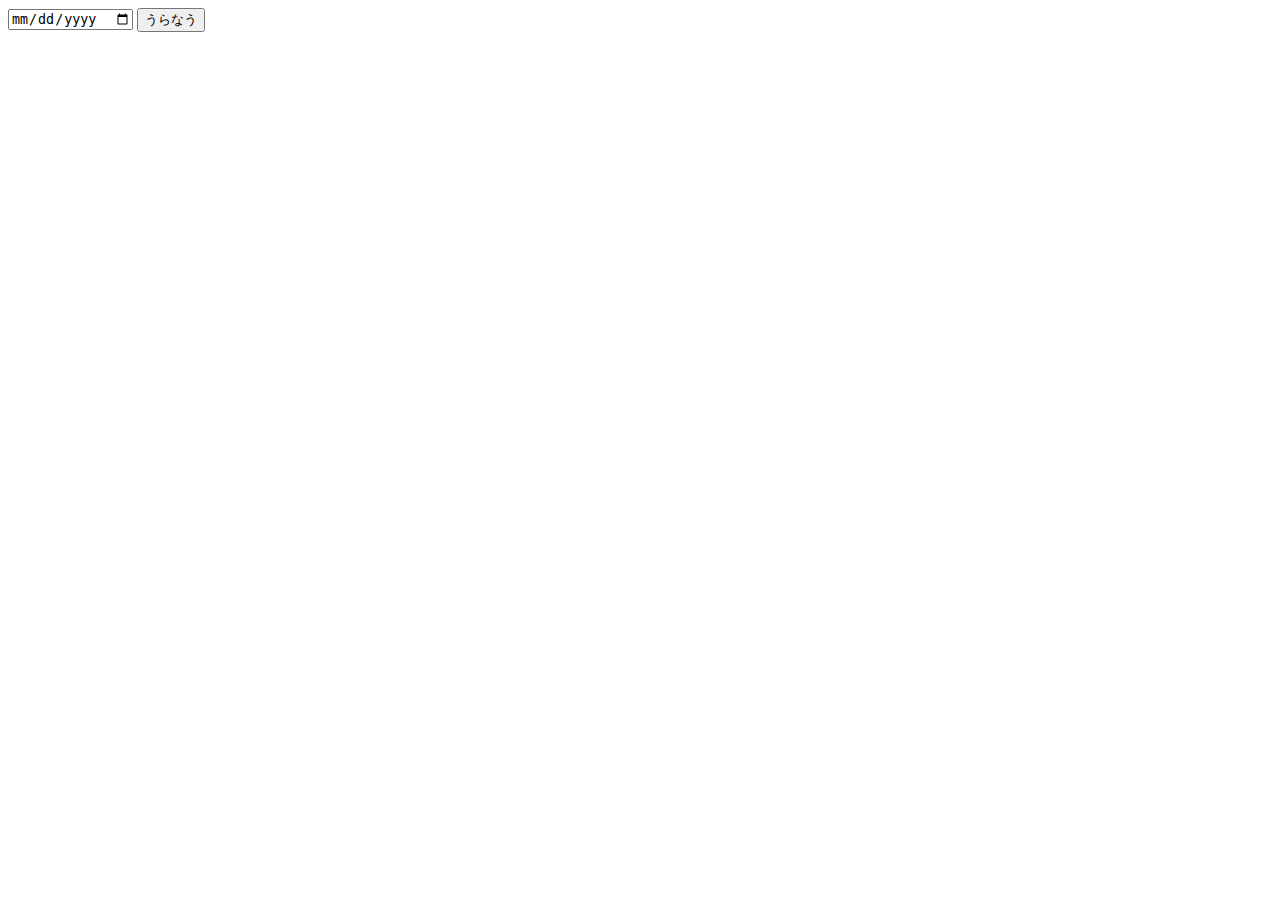
<file: pages/fortune.html>
<!doctype html>
<html lang="en">

<head>
    <meta charset="utf-8">
    <meta name="viewport" content="width=device-width, initial-scale=1, shrink-to-fit=no">
    <title>title</title>
</head>

<body>
    <div id="input">
        <input type="date" name="birthday" id="birthday" />
        <button onclick="execFortune()">うらなう</button>
    </div>
    <div id="output">
    </div>
    <script type="text/javascript" src="./js/fortune.js"></script>
</body>

</html>
</file>
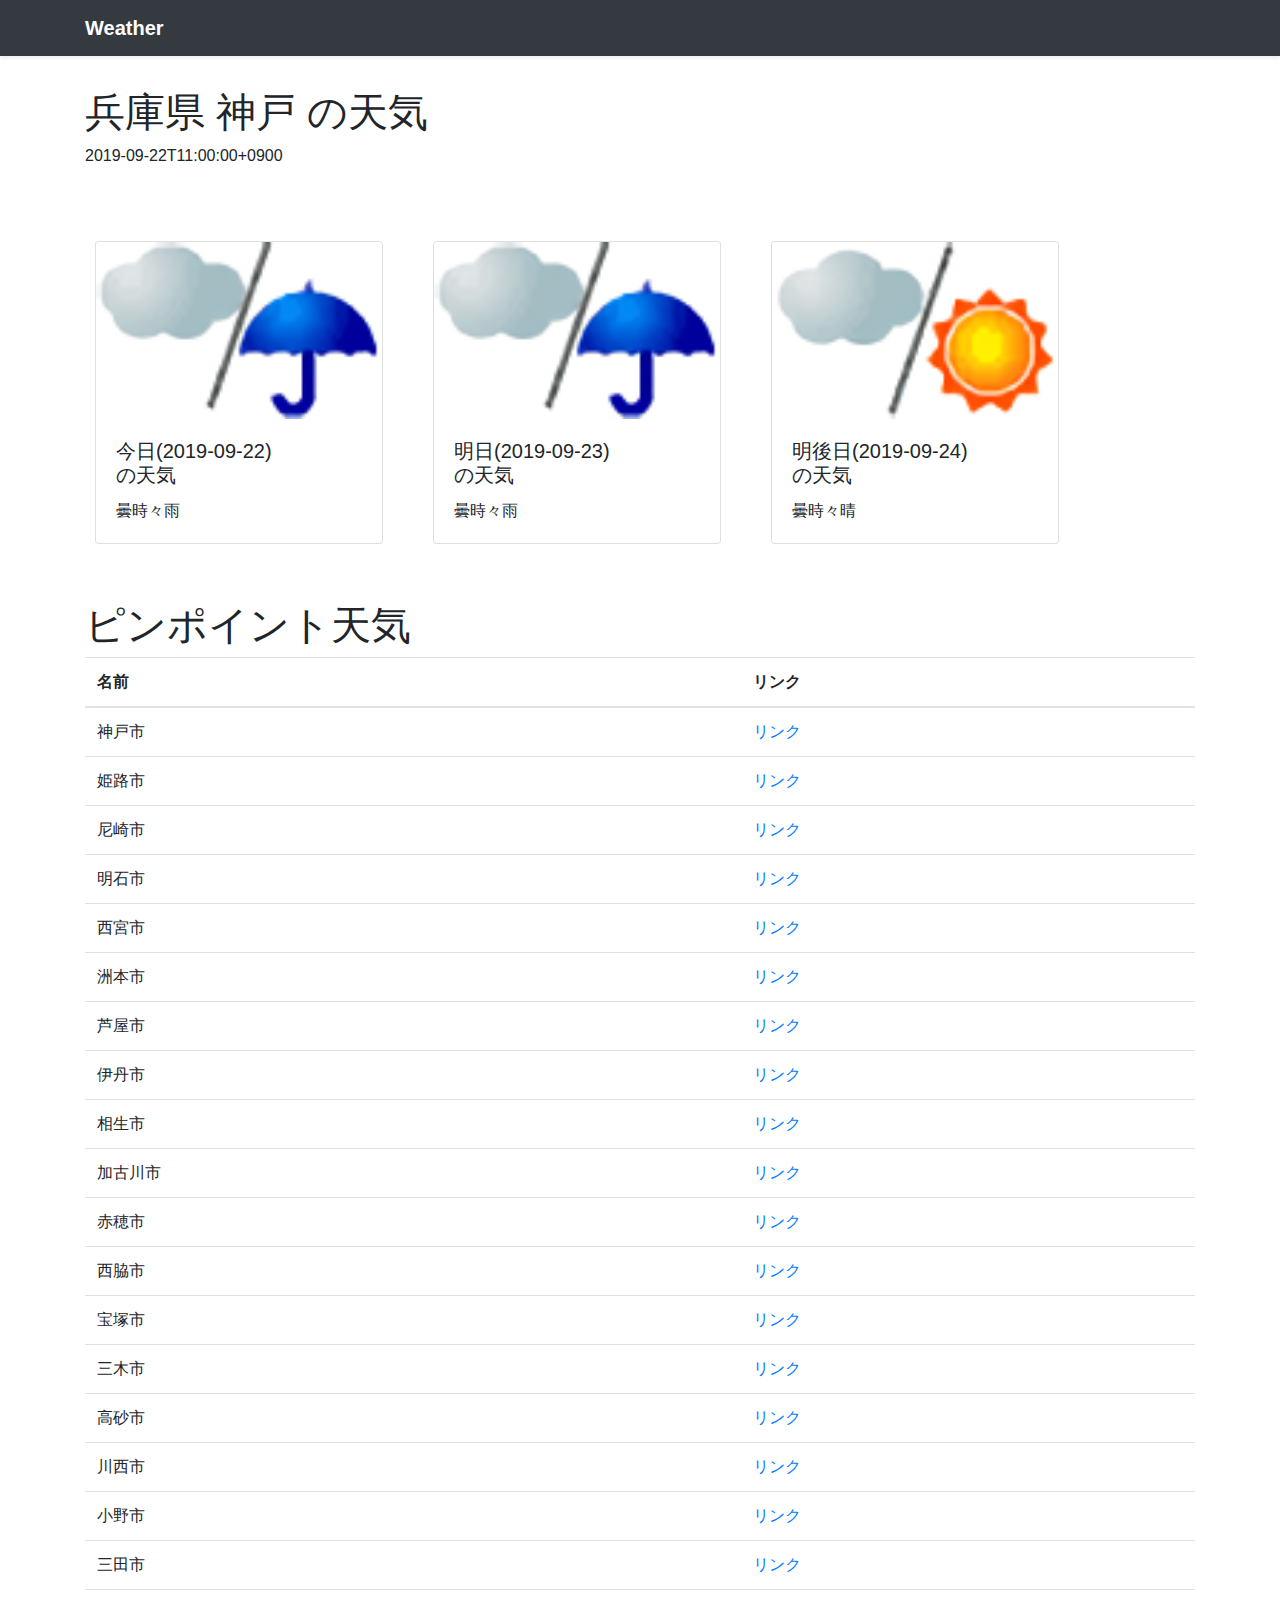
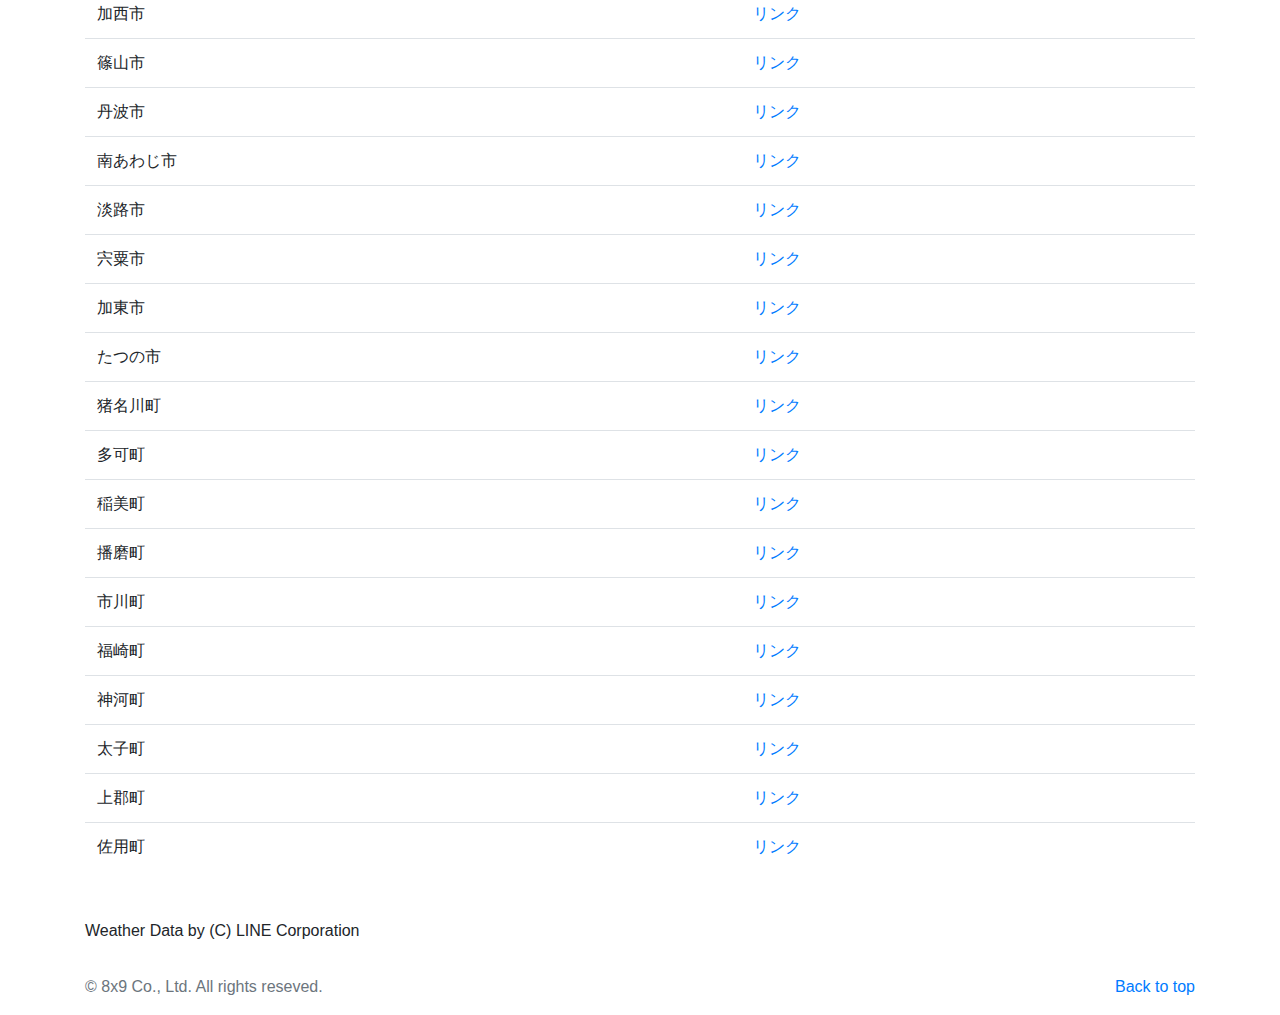
<file: pages/weather.html>
<!doctype html>
<html lang="ja">

<head>
    <meta charset="utf-8">
    <meta name="viewport" content="width=device-width, initial-scale=1, shrink-to-fit=no">
    <meta name="description" content="">
    <title>Weather</title>

    <!-- Bootstrap core CSS -->
    <link rel="stylesheet" href="https://stackpath.bootstrapcdn.com/bootstrap/4.3.1/css/bootstrap.min.css" integrity="sha384-ggOyR0iXCbMQv3Xipma34MD+dH/1fQ784/j6cY/iJTQUOhcWr7x9JvoRxT2MZw1T" crossorigin="anonymous">


    <style>
        div.row.title,
        div.row.forecasts,
        div.row.pinpointLocations {
            margin-top: 2em;
        }
        
        div.row.footer {
            margin-top: 2em;
            margin-bottom: 2em;
        }
        /*
        .sharpimg {
            -ms-interpolation-mode: nearest-neighbor;
            image-rendering: -webkit-optimize-contrast;
            image-rendering: -moz-crisp-edges;
            image-rendering: -o-crisp-edges;
            image-rendering: pixelated;
        }
        */
    </style>
</head>

<body></body>
<header>
    <div class="navbar navbar-dark bg-dark shadow-sm">
        <div class="container d-flex justify-content-between">
            <a href="#" class="navbar-brand d-flex align-items-center">
                <strong>Weather</strong>
            </a>
        </div>
    </div>
</header>

<main role="main">

    <div class="container">
        <div class="row">
            <div class="col-md-12" id="output">
            </div>
        </div>
    </div>

    <div class="container">
        <div class="row title">
            <div class="col-md-12" id="weather_title">
                <!-- 
                <h1>${data.title}</h1>
                <p>${data.publictTime}</p>
-->
            </div>
        </div>
        <div class="row forecasts" id="weather_forecasts">
            <!-- 
            <div class="col-md-4">
                <div class="row">
                    <div class="col-xs-12 mx-auto">
                        <h2>${item.dateLabel}</h2>
                        <p>${item.date}</p>
                    </div>
                </div>
                <div class="row">
                    <div class="col-xs-12 mx-auto">
                        <p>
                            <img src="${item.image.url}" alt="${item.image.title}" />
                        </p>
                        <p>${item.telop}</p>
                    </div>
                </div>
            </div>
 -->
        </div>
        <div class="row pinpointLocations">
            <div class="col-md-12">
                <h1>ピンポイント天気</h1>
                <table class="table">
                    <thead>
                        <tr>
                            <th>名前</th>
                            <th>リンク</th>
                        </tr>
                    </thead>
                    <tbody id="weather_pinpointLocations">
                        <tr>
                            <td>${item.name}</td>
                            <td><a href="${item.link}" target="_black">リンク</a></td>
                        </tr>
                        <!-- 
                        <tr>
                            <td>${item.name}</td>
                            <td><a href="${item.link}" target="_black">リンク</a></td>
                        </tr>
 -->
                    </tbody>

                </table>
            </div>
        </div>
        <div class="row footer">
            <div class="col-md-12" id="weather_footer">
                <!-- 
                Weather Data by <span>${data.copyright.title}</span>
 -->
            </div>
        </div>
    </div>
</main>

<footer class="text-muted">
    <div class="container">
        <p class="float-right">
            <a href="#">Back to top</a>
        </p>
        <p>&copy;
            <a href="https://8x9.jp"></a>8x9 Co., Ltd.</a> All rights reseved.</p>
    </div>
</footer>

<!-- Bootstrap core JS -->
<script src="https://code.jquery.com/jquery-3.3.1.slim.min.js" integrity="sha384-q8i/X+965DzO0rT7abK41JStQIAqVgRVzpbzo5smXKp4YfRvH+8abtTE1Pi6jizo" crossorigin="anonymous">
</script>
<script src="https://cdnjs.cloudflare.com/ajax/libs/popper.js/1.14.7/umd/popper.min.js" integrity="sha384-UO2eT0CpHqdSJQ6hJty5KVphtPhzWj9WO1clHTMGa3JDZwrnQq4sF86dIHNDz0W1" crossorigin="anonymous">
</script>
<script src="https://stackpath.bootstrapcdn.com/bootstrap/4.3.1/js/bootstrap.min.js" integrity="sha384-JjSmVgyd0p3pXB1rRibZUAYoIIy6OrQ6VrjIEaFf/nJGzIxFDsf4x0xIM+B07jRM" crossorigin="anonymous">
</script>

<!-- JS -->
<script type="text/javascript" src="js/weather.js"></script>
<script type="text/javascript">
    console.log("test")
        // HTMLのローディングが終わったら実行されるイベント 
    window.onload = function() {
        console.log("document.onready")

        // weather.js に定義された関数を実行
        fetchWeather()
    }
</script>


</html>
</file>
